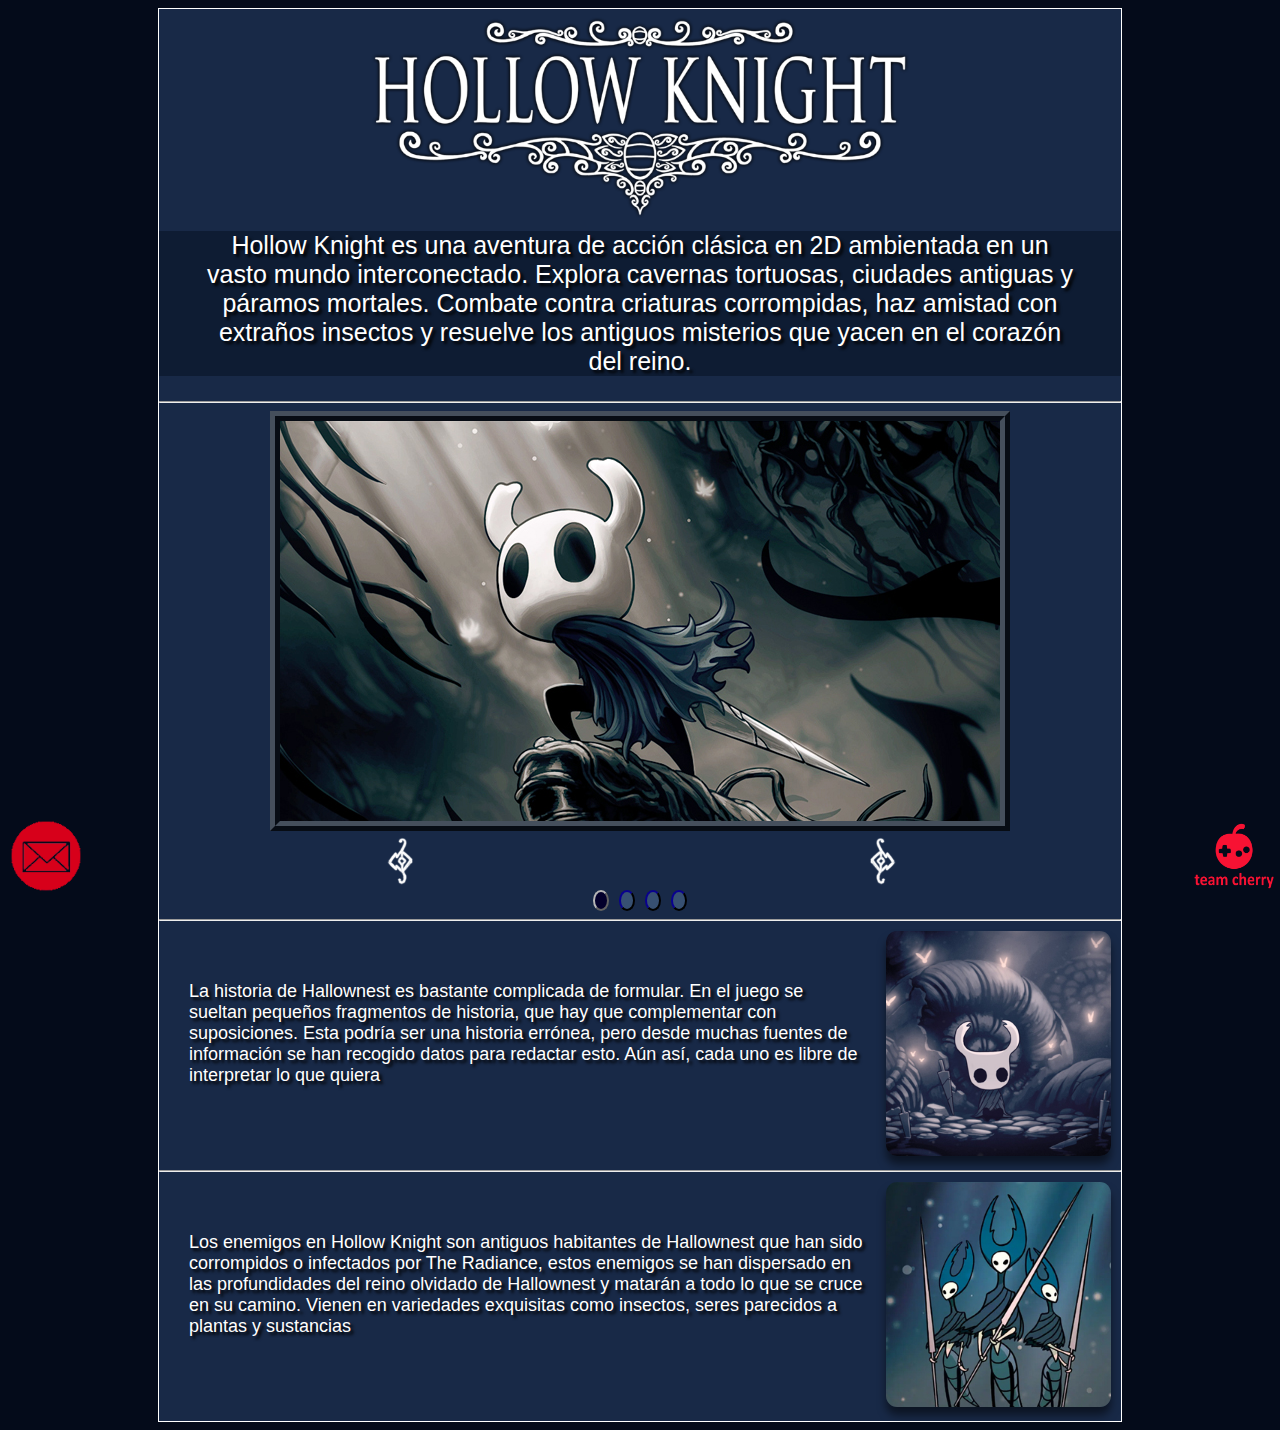
<file: index.html>
<!DOCTYPE html>
<html lang="es">
<head>
    <link rel="stylesheet" href="assets/CSS/styles.css">
    <meta charset="UTF-8">
    <meta http-equiv="X-UA-Compatible" content="IE=edge">
    <meta name="viewport" content="width=device-width, initial-scale=1.0">
    <title> Hollow Knight </title>
</head>
<body >

    

    <div class="menu">
        <div style="text-align: center;">
            <img src="./assets/Img/logo_hk.png" alt="Titulo" width="550px"> 
        </div>
        <div class="separar"></div>
        <div style="background-color: #0e1c33;">
        <p class="subTit"> Hollow Knight es una aventura de acción clásica en 2D ambientada
            en un vasto mundo interconectado. 
            Explora cavernas tortuosas, ciudades antiguas y páramos mortales. 
            Combate contra criaturas corrompidas, haz amistad con extraños insectos 
            y resuelve los antiguos misterios que yacen en el corazón del reino.
        </p>
        </div>
        <hr>
        <div class="carrucel">
            <div class="imagen">   
                <img id="fotoCarrucel" alt="f">     
            </div>
            <div class="sigant">
                <div>
                    <button class="boton" onclick="anterior()">
                        <img src="./assets/Img/Carrucel/flechaAnterior.png" alt="Anterior">
                      </button>
                </div>
                <div>
                    <button class="boton" onclick="anterior()">
                        <img src="./assets/Img/Carrucel/flechaSiguiente.png" alt="Siguiente">
                      </button>
                </div>
            </div>
            <div class="indices">
                <input type="button" onclick="indice(0)">
                <input type="button" onclick="indice(1)">
                <input type="button" onclick="indice(2)">
                <input type="button" onclick="indice(3)">
            </div>
        </div>
        <hr>
        <div>  
            <div class="orden">        
                <div>
                    <p>La historia de Hallownest es bastante complicada de formular. 
                        En el juego se sueltan pequeños fragmentos de historia, 
                        que hay que complementar con suposiciones. 
                        Esta podría ser una historia errónea,
                        pero desde muchas fuentes de información se han recogido datos para redactar esto.
                        Aún así, cada uno es libre de interpretar lo que quiera
                    </p>
                </div>
                <div>
                    <a href="hk-lore.html"><img src="./assets/Img/hk-lore.jpg" alt="Historia" width="225px"></a>
                </div>
            </div>
            <hr>
            <div class="orden">
                <p>Los enemigos  en Hollow Knight  son antiguos habitantes de Hallownest que han sido
                    corrompidos o infectados por The Radiance, estos enemigos se han dispersado en las profundidades
                    del reino olvidado de Hallownest y matarán a todo lo que se cruce en su camino. 
                    Vienen en variedades exquisitas como insectos,
                    seres parecidos a plantas y sustancias
                </p>
                <a href="hk-bestias.html"><img src="./assets/Img/hk-enem.jpg" alt="Enemigos" width="225px"></a>
            </div>    
        </div>
    </div>

    <div class="contacto">
        <a href="./contacto.html"><img src="./assets/Img/contacto-Icono.png" width="80px"></a> 
    </div>

    <div class="logo">
        <a href="https://store.steampowered.com/app/367520/Hollow_Knight/" target="_blank" ><img src="./assets/Img/hk-tclogo.png" width="80px"></a>
    </div>
    
    
    <script>
        let imagenes = ["./assets/Img/Carrucel/hk-carrucel1.jpg", "./assets/Img/Carrucel/hk-carrucel4.jpg", "./assets/Img/Carrucel/hk-carrucel3.jpg", "./assets/Img/Carrucel/hk-carrucel2.jpg"];
        let indiceActual = 0;
        let imagr = document.getElementById("fotoCarrucel");
        imagr.src = imagenes[indiceActual];
        
        actualizarBotones();
        
        
        setInterval(siguiente, 4000);
    
        function siguiente() {
          let imge = document.querySelector("#fotoCarrucel");
          imge.classList.add("oculto");
          setTimeout(function() {
            indiceActual = (indiceActual + 1) % imagenes.length;
            imge.src = imagenes[indiceActual];
            imge.classList.remove("oculto");
            actualizarBotones();
          }, 400);
        }
    
        function anterior() {
          let imge = document.querySelector("#fotoCarrucel");
          imge.classList.add("oculto");
          setTimeout(function() {
            indiceActual = (indiceActual - 1 + imagenes.length) % imagenes.length;
            imge.src = imagenes[indiceActual];
            imge.classList.remove("oculto");
            actualizarBotones();
          }, 400); 
        }
    
        function indice(a){
          let imge = document.querySelector("#fotoCarrucel");
          imge.classList.add("oculto");
          setTimeout(function() {
            imge.src = imagenes[a];
            indiceActual = a;
            imge.classList.remove("oculto");
            actualizarBotones();
          }, 400);

        }
        function actualizarBotones() {
            let botones = document.querySelectorAll(".indices input");
            botones.forEach((boton, index) => {
                if (index === indiceActual) {
                    boton.classList.add("activo");
                } else {
                    boton.classList.remove("activo");
                }
            });
        }

      </script>


</body>
</html>
</file>
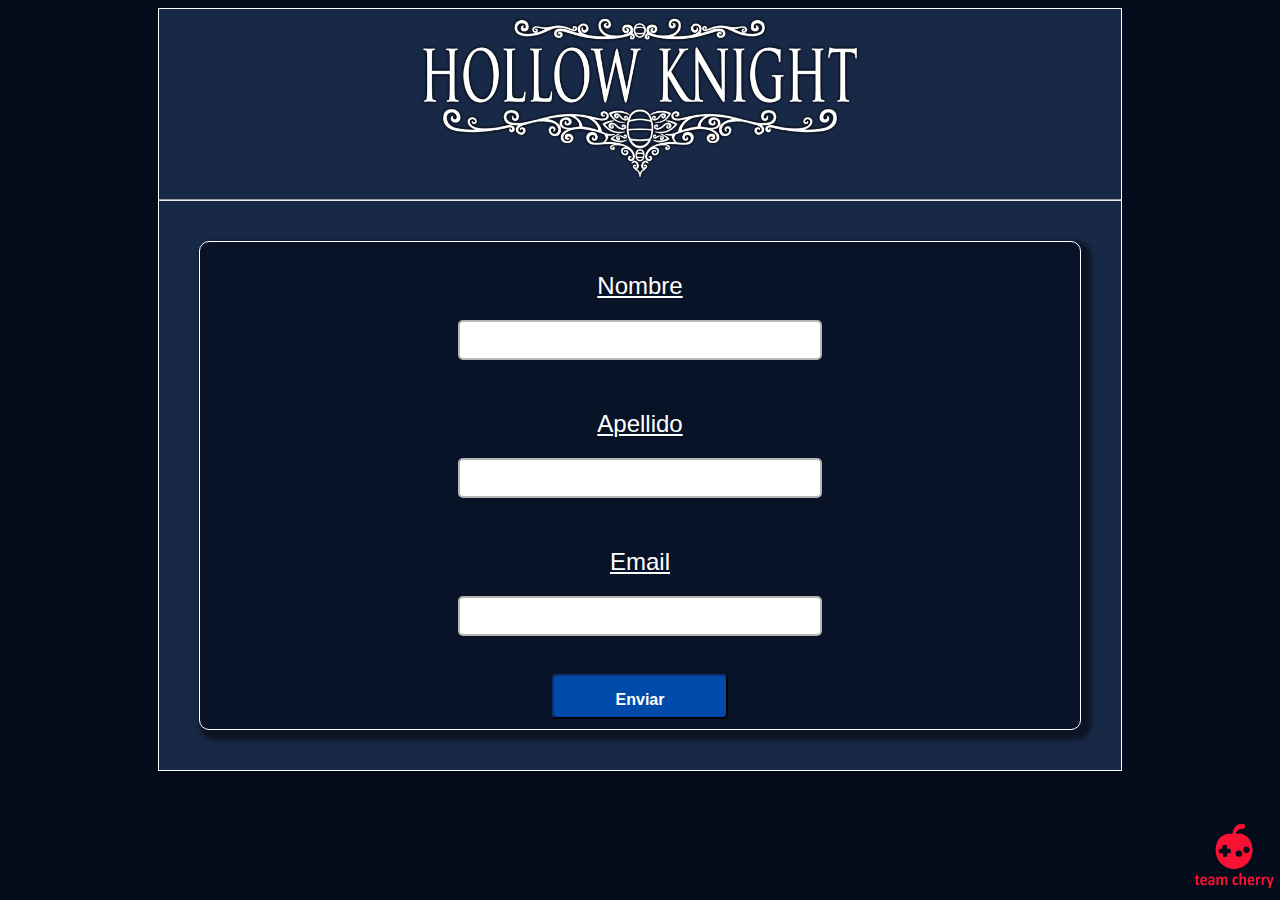
<file: contacto.html>
<!DOCTYPE html>
<html lang="es">
<head>
    <link rel="stylesheet" href="assets/CSS/styles.css">
    <meta charset="UTF-8">
    <meta http-equiv="X-UA-Compatible" content="IE=edge">
    <meta name="viewport" content="width=device-width, initial-scale=1.0">
    <title>Contacto</title>
</head>
<body>
    <div class="menu">

        <div class="principal">
            <a href="./index.html"><img src="./assets/Img/logo_hk.png" width="450px"> </a>
        </div>
        <hr>

        <form class="formulario" id="formulario">
           
           
            <div class="grupo">
                <label class="formLabel" for="nombre">Nombre</label>
                <input class="formInput" id="nombre">
                <div class="error" id="errorNo"><b>Formato de Nombre no aceptado, reintente</b></div>
            </div>



            <div class="grupo">
                <label class="formLabel" for="apellido">Apellido</label>   
                <input class="formInput" id="apellido" name="apellido">
                <div class="error" id="errorAp"><b>Formato de Apellido no aceptado, reintente</b></div>
            </div>


            <div class="grupo">
                <label class="formLabel" for="email">Email</label>
                <input class="formInput" id="email" name="email">
                <div class="error" id="errorCo"><b>Formato de Correo Electronico no aceptado, reintente</b></div>
            </div>

                <br>

            <div class="botonGrup">
                <input class="botonEnviar" type="submit" onclick="return enviarFormulario()" value="Enviar">
            </div>

            <div id="envio" class="envio"></div>
        </form>
        
    </div>

    <div class="logo">
        <a href="https://store.steampowered.com/app/367520/Hollow_Knight/" target="_blank" ><img src="./assets/Img/hk-tclogo.png" width="80px"></a>
    </div>

    <script src="./assets/Js/formulario.js"></script>



</body>
</html>
</file>
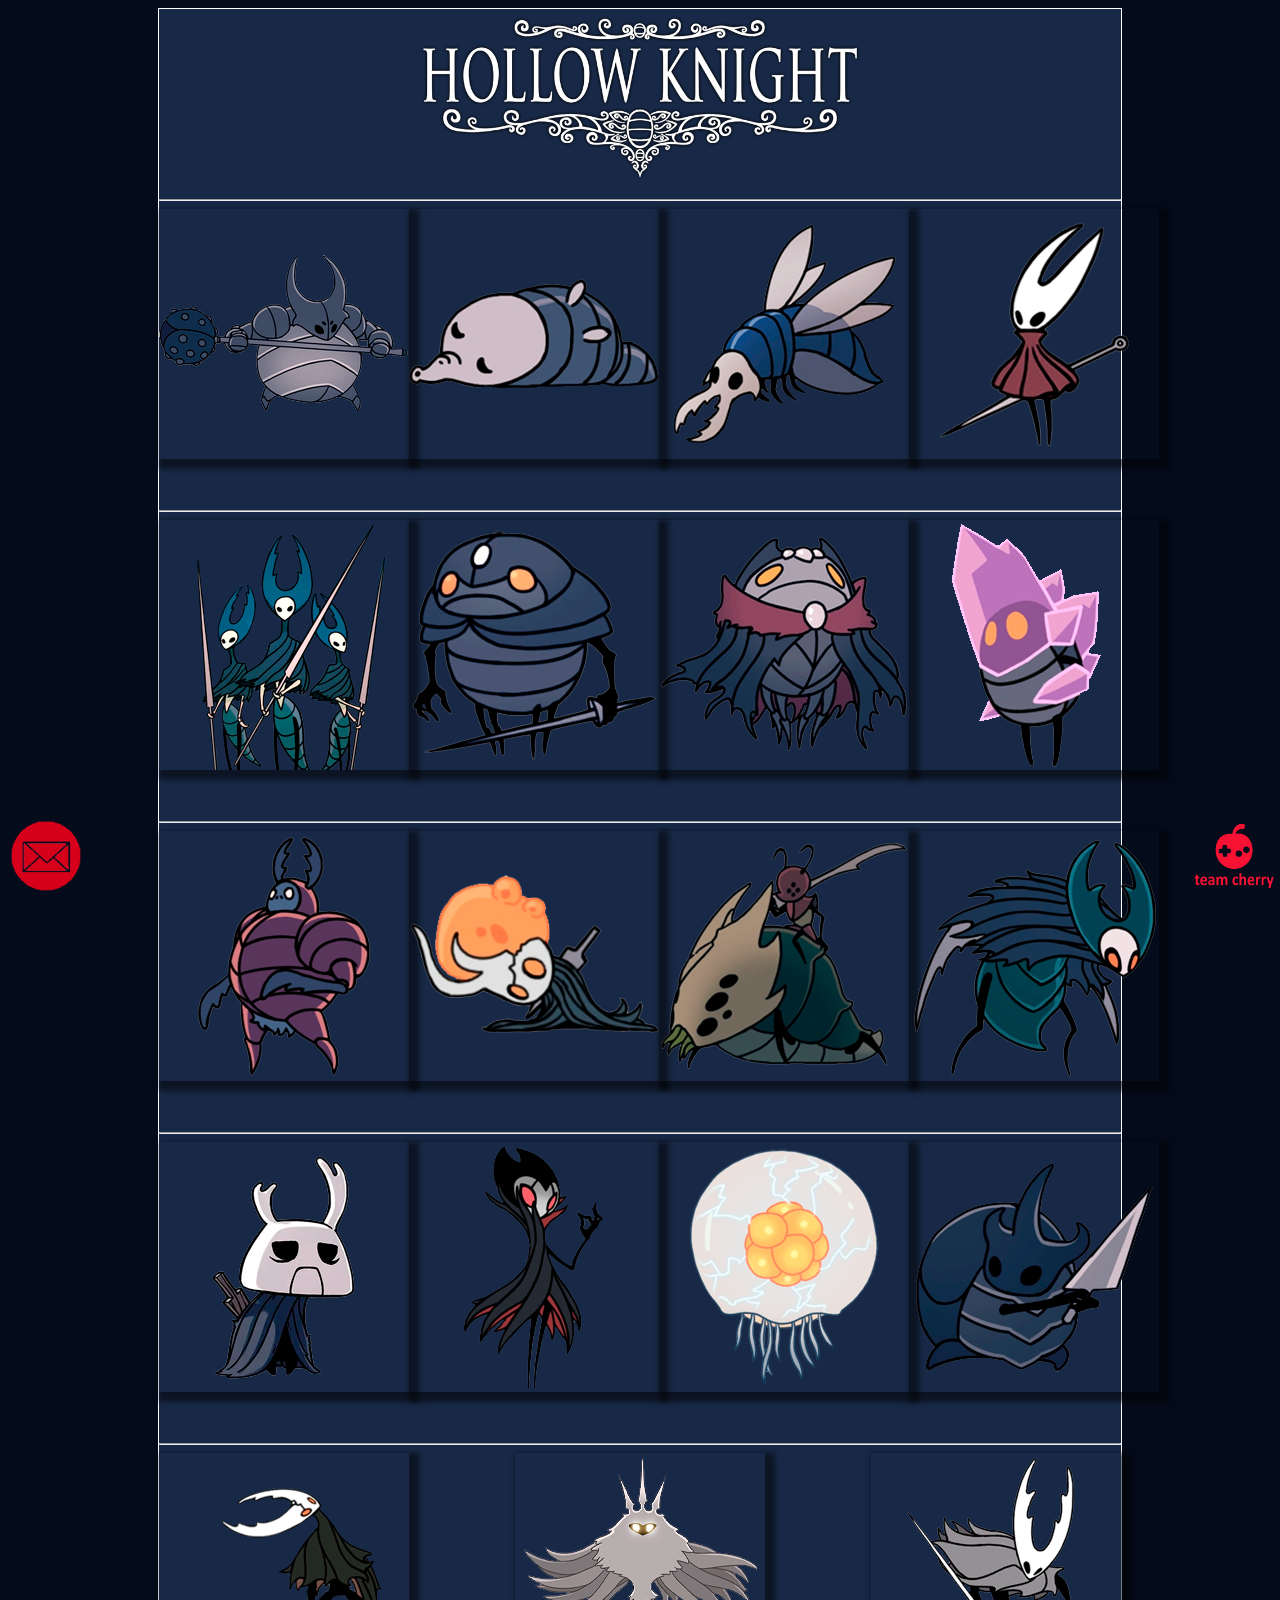
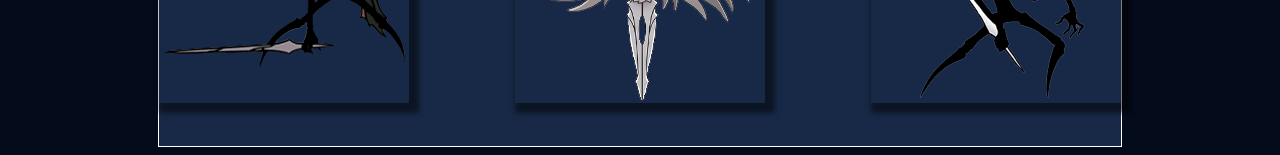
<file: hk-bestias.html>
<!DOCTYPE html>
<html lang="es">
<head>
    <link rel="stylesheet" href="assets/CSS/styles.css">
    <meta charset="UTF-8">
    <meta http-equiv="X-UA-Compatible" content="IE=edge">
    <meta name="viewport" content="width=device-width, initial-scale=1.0">
    <title>HK Jefes</title>
</head>
<body>
    <div class="menu">
        <div class="principal">
            <a href="./index.html"><img src="./assets/Img/logo_hk.png" width="450px"></a>
        </div>
        <hr>
        <div class="estJefes">
            <div>
                <img src="./assets/Img/Jefes/FalsoCaballeroIcono.png" alt="Falso Caballero">
                <p>Falso Caballero</p>
            </div>
            <div>
                <img src="./assets/Img/Jefes/madreGruzIcono.png" alt="Madre Gruz">
                <p>Madre Gruz</p>
            </div>
            <div>
                <img src="./assets/Img/Jefes/ReyVengamoscaIcono.png" alt="Rey Vengamosca">
                <p>Rey Vengamosca</p>
            </div>
            <div>
                <img src="./assets/Img/Jefes/HornetIcono.png" alt="Hornet">
                <p>Hornet</p>
            </div>
        </div>
        <hr>
        <div class="estJefes">
            <div>
                <img src="./assets/Img/Jefes/LordsMantisIcono.png" alt="Señores Mantís">
                <p>Señores Mantís</p>
            </div>
            <div>
                <img src="./assets/Img/Jefes/GerreroDelAlmaIcono.png" alt="Gerrero Del Alma">
                <p>Gerrero Del Alma</p>
            </div>
            <div>
                <img src="./assets/Img/Jefes/MaestroDelAlmaIcono.png" alt="Maestro Del Alma">
                <p>Maestro Del Alma</p>
            </div>
            <div>
                <img src="./assets/Img/Jefes/GuardianDeCristalIcono.png" alt="Guardian De Cristal">
                <p>Guardian De Cristal</p>
            </div>
        </div>
        <hr>
        <div class="estJefes">
            <div>
                <img src="./assets/Img/Jefes/DefensorDelEstiercol.png" alt="Defensor Del Estiercol">
                <p>Defensor Del Estiercol</p>
            </div>
            <div>
                <img src="./assets/Img/Jefes/ReceptaculoRotoIcono.png" alt="Receptaculo Roto">
                <p>Receptaculo Roto</p>
            </div>
            <div>
                <img src="./assets/Img/Jefes/DomadorDeDiosesIcono.png" alt="Domador De Dioses">
                <p>Domador De Dioses</p>
            </div>
            <div>
                <img src="./assets/Img/Jefes/SeñorDesleal.png" alt="Señor Desleal">
                <p>Señor Desleal</p>
            </div>
        </div>
        <hr>
        <div class="estJefes">
            <div>
                <img src="./assets/Img/Jefes/ZoteIcono.png" alt="Zote">
                <p>Zote El Todopoderoso</p>
            </div>
            <div>
                <img src="./assets/Img/Jefes/GrimmIcono.png" alt="Grimm">
                <p>Grimm</p>
            </div>
            <div>
                <img src="./assets/Img/Jefes/UumuuIcono.png" alt="Uumuu">
                <p>Uumuu</p>
            </div>
            <div>
                <img src="./assets/Img/Jefes/VigilanteIcono.png" alt="Caballero Vigia">
                <p>Caballero Vigía</p>
            </div>
        </div>
        <hr>
        <div class="estJefes">
            <div>
                <img src="./assets/Img/Jefes/hollowKnightIcon.png" alt="Hollow knight">
                <p>Hollow Knight</p>
            </div>
            <div>
                <img src="./assets/Img/Jefes/RadianceIcon.png" alt="Radiance">
                <p>Radiance</p>
            </div>
            <div>
                <img src="./assets/Img/Jefes/VasijaPuraIcono.png" alt="Vasija pura">
                <p>Vasija Pura</p>
            </div>
        </div>
    </div>

    <div class="contacto">
        <a href="./contacto.html"><img src="./assets/Img/contacto-Icono.png" width="80px"></a> 
    </div>
    
    <div class="logo">
        <a href="https://store.steampowered.com/app/367520/Hollow_Knight/" target="_blank" ><img src="./assets/Img/hk-tclogo.png" width="80px"></a>
    </div>
    
</body>
</html>
</file>
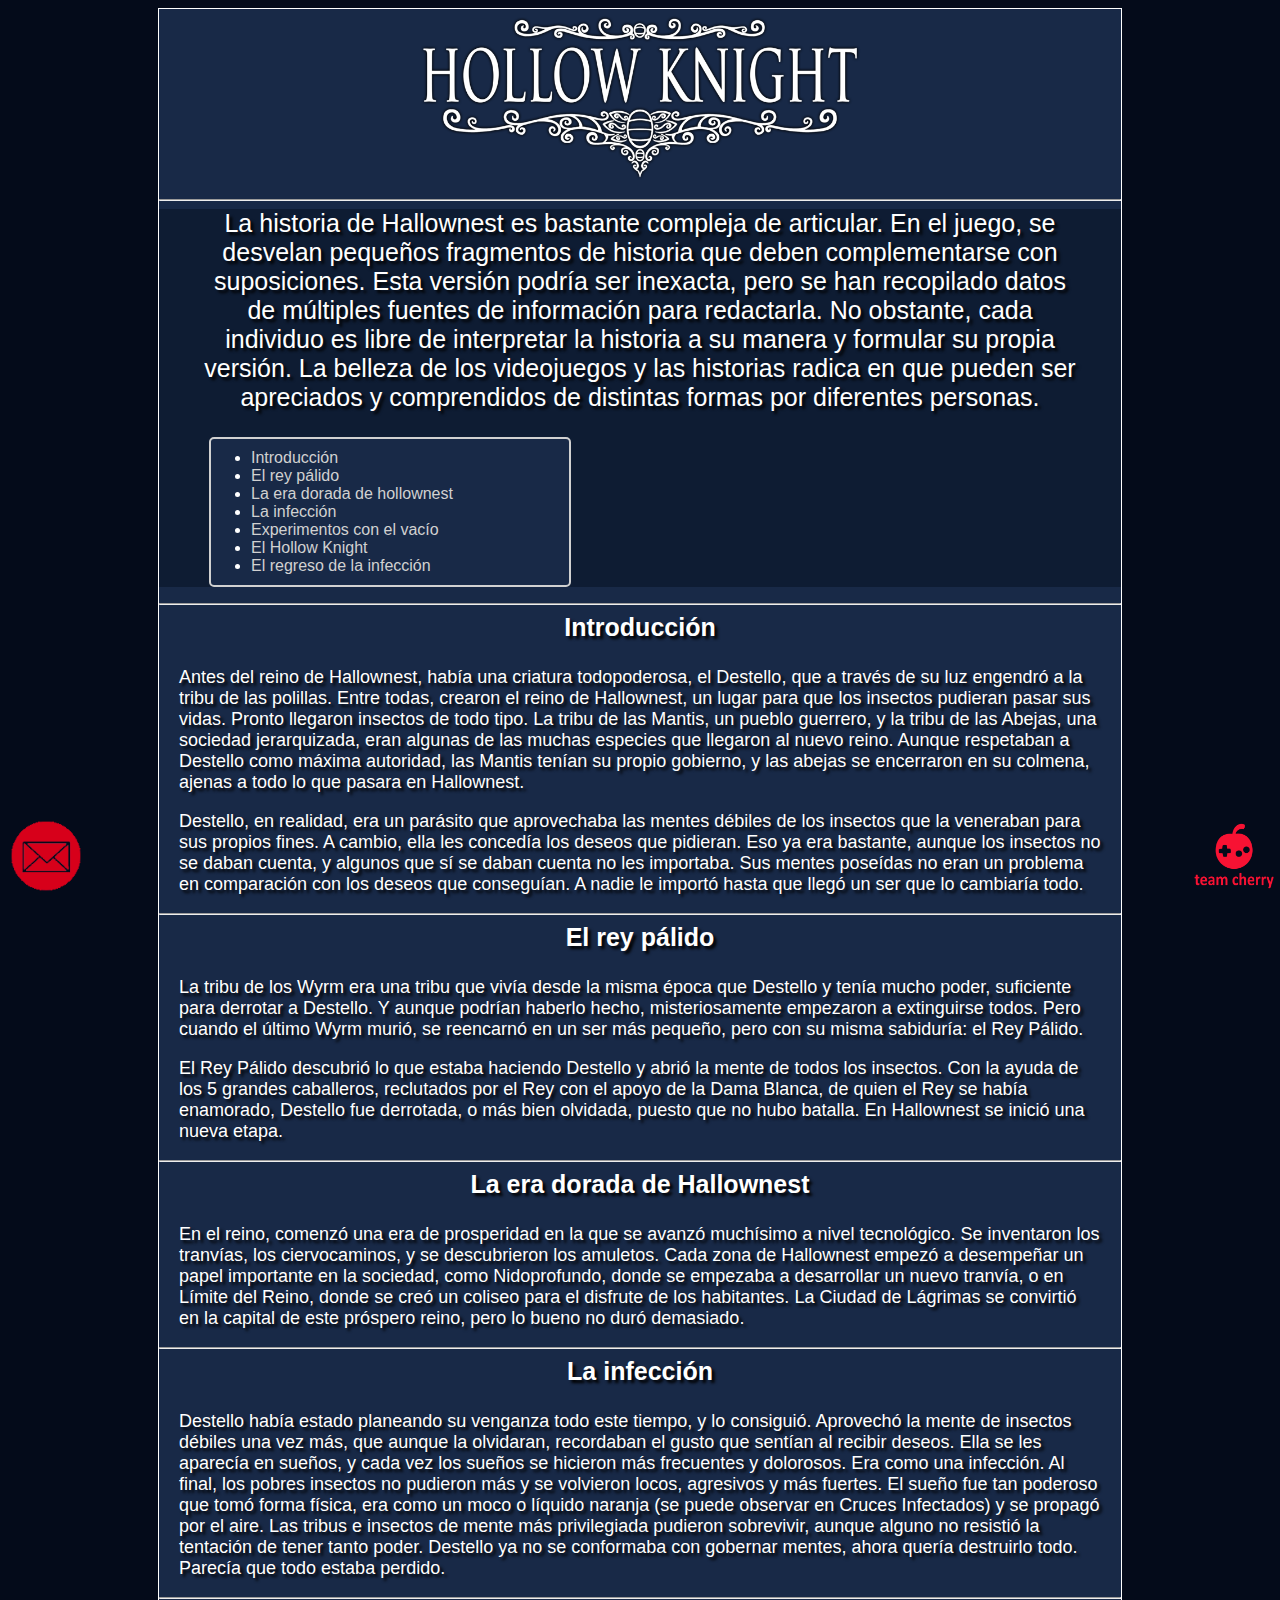
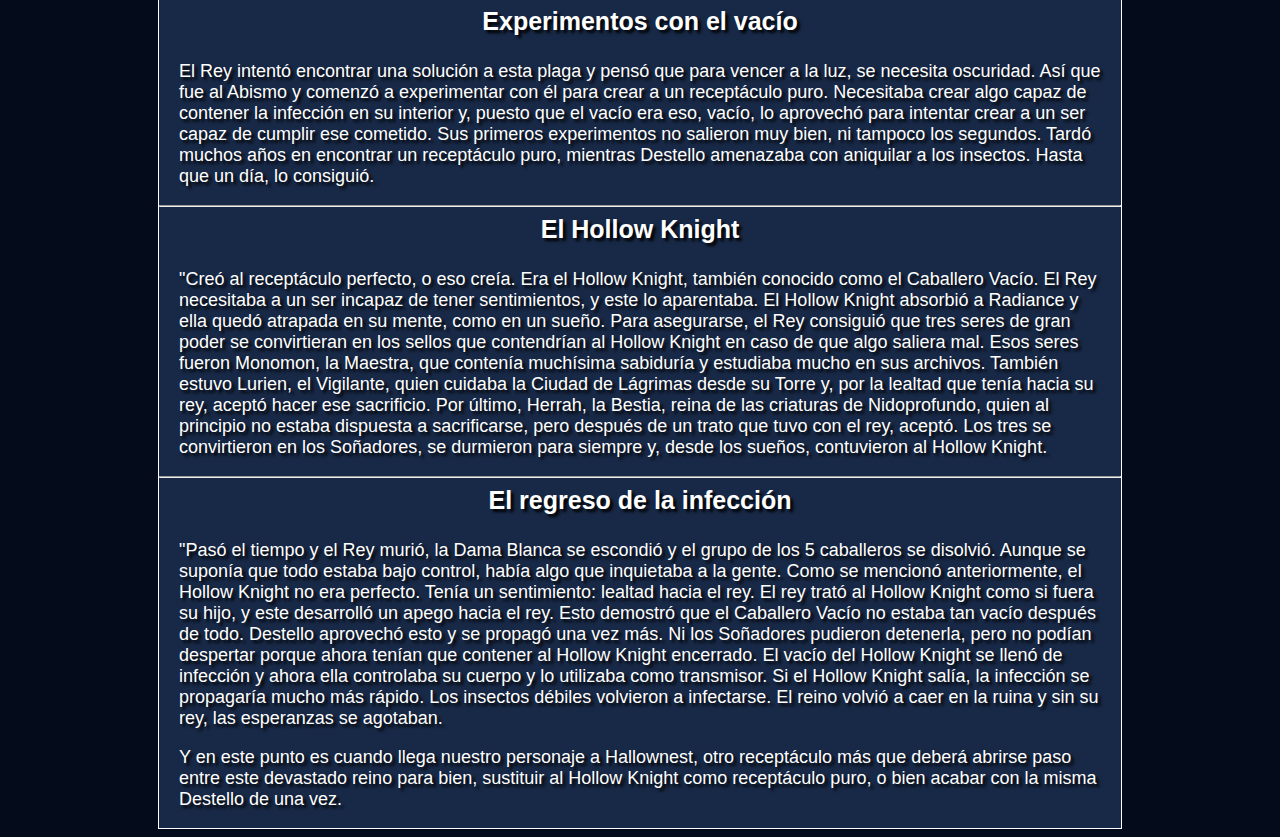
<file: hk-lore.html>
<!DOCTYPE html>
<html lang="es">
<head>
    <link rel="stylesheet" href="assets/CSS/styles.css">
    <meta charset="UTF-8">
    <meta http-equiv="X-UA-Compatible" content="IE=edge">
    <meta name="viewport" content="width=device-width, initial-scale=1.0">
    <title>HK Lore</title>
</head>
<body>   
    <div class="menu">
        <div class="principal">
            <a href="./index.html"><img src="./assets/Img/logo_hk.png" width="450px"> </a>
        </div>
        <hr>
        <div style="background-color: #0e1c33">
            <p class="subTit">La historia de Hallownest es bastante compleja de articular. 
                En el juego, se desvelan pequeños fragmentos de historia que deben complementarse con suposiciones. 
                Esta versión podría ser inexacta, pero se han recopilado datos de múltiples fuentes de información para redactarla. 
                No obstante, cada individuo es libre de interpretar la historia a su manera y formular su propia versión. 
                La belleza de los videojuegos y las historias radica en que pueden ser apreciados y 
                comprendidos de distintas formas por diferentes personas.
            </p>
            <div>
                <ul>
                    <li><a href="#Introduccion"> Introducción </a> </li>
                    <li><a href="#ElReyPalido"> El rey pálido </a> </li>
                    <li><a href="#LaEraDorada"> La era dorada de hollownest</a></li>
                    <li><a href="#LaInfeccion"> La infección </a> </li>
                    <li><a href="#Experimentos"> Experimentos con el vacío </a> </li>
                    <li><a href="#HollowKnight"> El Hollow Knight </a> </li>
                    <li><a href="#RegresoInfeccion"> El regreso de la infección </a></li>
                </ul>
            </div>
        </div>
        <hr>
        <div>
            <h3 id="Introduccion" class="subTit"> Introducción </h3>
            <p> Antes del reino de Hallownest, había una criatura todopoderosa, 
                el Destello, que a través de su luz engendró a la tribu de las polillas. Entre todas, crearon el reino de Hallownest, 
                un lugar para que los insectos pudieran pasar sus vidas. Pronto llegaron insectos de todo tipo. La tribu de las Mantis, 
                un pueblo guerrero, y la tribu de las Abejas, una sociedad jerarquizada, eran algunas de las muchas especies que llegaron al nuevo reino. 
                Aunque respetaban a Destello como máxima autoridad, las Mantis tenían su propio gobierno, 
                y las abejas se encerraron en su colmena, ajenas a todo lo que pasara en Hallownest.
            </p>
            <p>Destello, en realidad, era un parásito que aprovechaba las mentes débiles de los insectos que la veneraban para sus propios fines. 
                A cambio, ella les concedía los deseos que pidieran. Eso ya era bastante, aunque los insectos no se daban cuenta, 
                y algunos que sí se daban cuenta no les importaba. Sus mentes poseídas no eran un problema en comparación con los deseos que conseguían. 
                A nadie le importó hasta que llegó un ser que lo cambiaría todo. </p>
        </div>
        <hr>
        <div>
            <h3 id="ElReyPalido" class="subTit"> El rey pálido </h3>
            <p> La tribu de los Wyrm era una tribu que vivía desde la misma época que Destello y tenía mucho poder, 
                suficiente para derrotar a Destello. Y aunque podrían haberlo hecho, misteriosamente empezaron a extinguirse todos. 
                Pero cuando el último Wyrm murió, 
                se reencarnó en un ser más pequeño, pero con su misma sabiduría: el Rey Pálido.</p>
            <p> El Rey Pálido descubrió lo que estaba haciendo Destello y abrió la mente de todos los insectos. 
                Con la ayuda de los 5 grandes caballeros, reclutados por el Rey con el apoyo de la Dama Blanca, 
                de quien el Rey se había enamorado, Destello fue derrotada, o más bien olvidada, 
                puesto que no hubo batalla. En Hallownest se inició una nueva etapa.
            </p>
        </div>
        <hr>
        <div>
            <h3 id="LaEraDorada" class="subTit"> La era dorada de Hallownest </h3>
            <p> En el reino, comenzó una era de prosperidad en la que se avanzó muchísimo a nivel tecnológico. 
                Se inventaron los tranvías, los ciervocaminos, y se descubrieron los amuletos. 
                Cada zona de Hallownest empezó a desempeñar un papel importante en la sociedad, como Nidoprofundo, 
                donde se empezaba a desarrollar un nuevo tranvía, o en Límite del Reino, donde se creó un coliseo para el disfrute de los habitantes. 
                La Ciudad de Lágrimas se convirtió en la capital de este próspero reino, pero lo bueno no duró demasiado. 
            </p>
        </div>
        <hr>
        <div>
            <h3 id="LaInfeccion" class="subTit"> La infección </h3>
            <p> Destello había estado planeando su venganza todo este tiempo, y lo consiguió. 
                Aprovechó la mente de insectos débiles una vez más, que aunque la olvidaran, recordaban el gusto que sentían al recibir deseos. 
                Ella se les aparecía en sueños, y cada vez los sueños se hicieron más frecuentes y dolorosos. Era como una infección. 
                Al final, los pobres insectos no pudieron más y se volvieron locos, agresivos y más fuertes. 
                El sueño fue tan poderoso que tomó forma física, era como un moco o líquido naranja (se puede observar en Cruces Infectados) 
                y se propagó por el aire. Las tribus e insectos de mente más privilegiada pudieron sobrevivir, 
                aunque alguno no resistió la tentación de tener tanto poder. 
                Destello ya no se conformaba con gobernar mentes, ahora quería destruirlo todo. Parecía que todo estaba perdido.</p>
        </div> 
        <hr>
        <div>
            <h3 id="Experimentos" class="subTit"> Experimentos con el vacío </h3>
            <p>El Rey intentó encontrar una solución a esta plaga y pensó que para vencer a la luz, 
                se necesita oscuridad. Así que fue al Abismo y comenzó a experimentar con él para crear a un receptáculo puro.
                 Necesitaba crear algo capaz de contener la infección en su interior y, 
                 puesto que el vacío era eso, vacío, lo aprovechó para intentar crear a un ser capaz de cumplir ese cometido.
                 Sus primeros experimentos no salieron muy bien, ni tampoco los segundos. Tardó muchos años en encontrar un receptáculo puro,
                 mientras Destello amenazaba con aniquilar a los insectos. Hasta que un día, lo consiguió.</p>
        </div>
        <hr>
        <div>
            <h3 id="HollowKnight" class="subTit"> El Hollow Knight</h3>
            <p>"Creó al receptáculo perfecto, o eso creía. Era el Hollow Knight, también conocido como el Caballero Vacío. 
                El Rey necesitaba a un ser incapaz de tener sentimientos, y este lo aparentaba. 
                El Hollow Knight absorbió a Radiance y ella quedó atrapada en su mente, como en un sueño. Para asegurarse, 
                el Rey consiguió que tres seres de gran poder se convirtieran en los sellos que contendrían al Hollow Knight en caso de que algo saliera mal.
                Esos seres fueron Monomon, la Maestra, que contenía muchísima sabiduría y estudiaba mucho en sus archivos. 
                También estuvo Lurien, el Vigilante, quien cuidaba la Ciudad de Lágrimas desde su Torre y, por la lealtad que tenía hacia su rey, 
                aceptó hacer ese sacrificio. Por último, Herrah, la Bestia, reina de las criaturas de Nidoprofundo, 
                quien al principio no estaba dispuesta a sacrificarse, pero después de un trato que tuvo con el rey, aceptó. 
                Los tres se convirtieron en los Soñadores, se durmieron para siempre y, desde los sueños, contuvieron al Hollow Knight.</p>
        </div>
        <hr>
        <div>
            <h3 id="RegresoInfeccion" class="subTit"> El regreso de la infección</h3>
            <p>"Pasó el tiempo y el Rey murió, la Dama Blanca se escondió y el grupo de los 5 caballeros se disolvió. 
                Aunque se suponía que todo estaba bajo control, había algo que inquietaba a la gente. 
                Como se mencionó anteriormente, el Hollow Knight no era perfecto. Tenía un sentimiento: lealtad hacia el rey. 
                El rey trató al Hollow Knight como si fuera su hijo, y este desarrolló un apego hacia el rey. 
                Esto demostró que el Caballero Vacío no estaba tan vacío después de todo. Destello aprovechó esto y se propagó una vez más. 
                Ni los Soñadores pudieron detenerla, pero no podían despertar porque ahora tenían que contener al Hollow Knight encerrado. 
                El vacío del Hollow Knight se llenó de infección y ahora ella controlaba su cuerpo y lo utilizaba como transmisor. 
                Si el Hollow Knight salía, la infección se propagaría mucho más rápido. Los insectos débiles volvieron a infectarse.
                El reino volvió a caer en la ruina y sin su rey, las esperanzas se agotaban.</p>
            <p>Y en este punto es cuando llega nuestro personaje a Hallownest, 
                otro receptáculo más que deberá abrirse paso entre este devastado reino para bien, 
                sustituir al Hollow Knight como receptáculo puro, 
                o bien acabar con la misma Destello de una vez.</p>
        </div>
    </div>

    <div class="contacto">
        <a href="./contacto.html"><img src="./assets/Img/contacto-Icono.png" width="80px"></a> 
    </div>

    <div class="logo">
        <a href="https://store.steampowered.com/app/367520/Hollow_Knight/" target="_blank"><img src="assets/Img/hk-tclogo.png" width="80px"></a>
    </div>
</body>
</html>
</file>
<file: assets/CSS/styles.css>
body{
    background-color: #040b1a;
}

.menu{
    border: 1px solid #fff;
    font-family: Verdana, Geneva, Tahoma, sans-serif;
    background-color: #182947;
    margin-left: 150px;
    margin-right: 150px ;
    color: #fff;
    text-shadow: 3px 3px 3px black;
}

.logo img{
    position: fixed;
    bottom: 4px;
    right: 6px;
    transition: ease-in-out .5s;
}

.logo :hover img{
    width: 100px;
    border-radius: 10%;
    background-color: #030814;
    transition: ease-in-out .5s;
}

.contacto img{
  position: fixed;
  bottom: 4px;
  left: 6px;
  transition: ease-in-out .5s;
}

ul{
  text-shadow: none;
  padding-top: 10px;
  padding-bottom: 10px;
  margin-left: 50px;
  margin-right: 550px;
  border: 2px solid #d1d1d1;
  border-radius: 5px;
  background-color: #182947;
}

li:hover {
  background-color:#ff6c17;
  text-decoration:underline;
}

.contacto :hover img{
  width: 100px;
  border-radius: 10%;
  background-color: #030814;
  transition: ease-in-out .5s;
}

.subTit{
    text-align: center;
    font-size: 25px;
    margin-top: 0px;
    margin-left: 40px;
    margin-right: 40px;
}

a{
    text-decoration: none;
    color: #d1d1d1;
}
p { 
    text-align: left;
    font-size: 18px;
    margin-top: 0px;
    margin-left: 20px;
    margin-right: 20px;
}



  .estJefes{
    display: flex;
    flex-direction: row;
    justify-content: space-between;
  }

  .estJefes img{
    box-shadow: 5px 5px 5px 5px rgba(0,0,0,0.50);
    transition: ease-in-out .4s;
  }

  .estJefes :hover img{
    border-radius: 100%;
    background-color: #040b1a;
    opacity: 0.4;
    transition: ease-in-out .6s;
  }

  .estJefes :hover p{
    opacity: 1;
    transition: ease-in-out .4;
  }

  .estJefes p {
    text-align: center;
    opacity: 0;
    transition: ease-in .4s;
  }

  .principal{
    text-align: center;
  }
  .principal img{
    
    transition: ease-in-out .5s;
  }
  .principal :hover{
    width: 550px;
    opacity: 0.6;
    transition: ease-in-out .5s;
  }

  .orden{
    display: flex;
    flex-direction: row;
    justify-content:space-between;
    margin: 10px;
  }

  .orden img {
    border-radius: 5%;
    box-shadow: 0 8px 8px 0 rgba(0,0,0,0.50);
    transition: ease-out .5s;
  }

  .orden :hover img {
    border-radius: 100%;
    transition: ease-in-out .5s;
  }
  
  .orden p{
    text-align: left;
    margin-top: 50px;
  }

  .carrucel img {
    opacity: 1;
    transition: opacity 0.4s ease;
  }
  
  .imagen{
    text-align: center;
  }

  .imagen img {
    border: 10px ridge #0f1011b4;  
  }
  
  .carrucel img.oculto {
    opacity: 0;
  }

  .sigant {
    display: flex;
    flex-direction: row;
    justify-content: space-around;
  }

  .sigant button{
    
    background-color: #182947;
    border: none;
    transition: ease.4s;
  }

  .sigant :hover button{
    opacity: 0.5;
    transition: ease-in-out .4s;
  }

  .indices {
    display: flex;
    flex-direction: row;
    justify-content: center;
  }


  .indices input{
    margin-left: 5px;
    margin-right: 5px;
    border-radius: 100%;
    border-color: #04003b;
    background-color: #375072;
    transition: ease-in .2s;
  }

  .indices :hover{
    margin-left: 5px;
    margin-right: 5px;
    border-radius: 100%;
    border-color: #04003b;
    background-color: #03002b;
    transition: ease-in .2s;
  }

  .indices input.activo {
    margin-left: 5px;
    margin-right: 5px;
    border-radius: 100%;
    border-color: #b6b6b6;
    background-color: #03002b;
    transition: ease-in .2s;

}




.formulario {
  text-align: center;
  margin: 40px;
  border-radius: 10px;
  background-color: #040b1ab7;
  border: 1px solid #fff;
  box-shadow: 5px 5px 5px 5px rgba(0,0,0,0.50);
}

.grupo{
  display: flex;
  flex-direction: column;
  margin-left: 10%;
  margin-right: 10%;
  margin-top: 10px;
  padding: 20px;
}


.formLabel {
  
  font-size: 24px;
  text-decoration: underline;
  text-shadow: none;
  padding-bottom: 10px;
}

.formInput{
  border-radius: 5px;
  height: 30px;
  line-height: 30px;
  border: 2px solid #b6b6b6;
  padding: 3px;
  margin-top: 10px;
  margin-left: 150px;
  margin-right: 150px;
  transition: .3s ease all;
}

.formInput:focus{
  border: 7px ridge #2290ff;
  transition: .3s ease all;
}

.formInput-error{
  padding: 3px;
  margin-top: 10px;
  margin-left: 150px;
  margin-right: 150px;
  transition: .3s ease all;
  border: 7px ridge #ff3300;
}

.formInput-correcto{
  padding: 3px;
  margin-top: 10px;
  margin-left: 150px;
  margin-right: 150px;
  transition: .3s ease all;
  border: 7px ridge #6dd484;
}

.error{
    color: black;
    text-shadow: none;
    background-color: #ff6f4b;
    margin-left: 150px;
    margin-right: 150px;
    margin-top: 10px;
    padding: 5px;
    border-radius: 5px;
    box-shadow: 3px 0px 10px #ff000096;
    display: none;
}

.error-activo{
  display: block;
}


.botonGrup {
  display: flex;
  flex-direction: column;
  align-items: center;
}

.botonEnviar{
  height: 45px;
  line-height: 45px;
  width: 20%;
  font-size: 16px;
  font-weight: bold;
  background: #04003b;
  color: #fff;
  border-radius: 5px;
  border-color: #040b1a;
  background-color: #004aaa;
  transition: .1s ease all;
  margin-bottom: 10px;
}
.botonEnviar:hover{
  border-color: #004aaa;
  background-color: #040b1a;
  transition: .1s ease all;
  box-shadow: 3px 0px 30px #414040a4;
}

.envio{
  color: black;
    text-shadow: none;
    background-color: #6dd484;
    margin-left: 150px;
    margin-right: 150px;
    margin-top: 10px;
    padding: 5px;
    border-radius: 5px;
    box-shadow: 3px 0px 10px #04ff0496;
    margin-bottom: 15px;
    display: none;
}

.envio-correcto{
  display: block;
}
</file>
